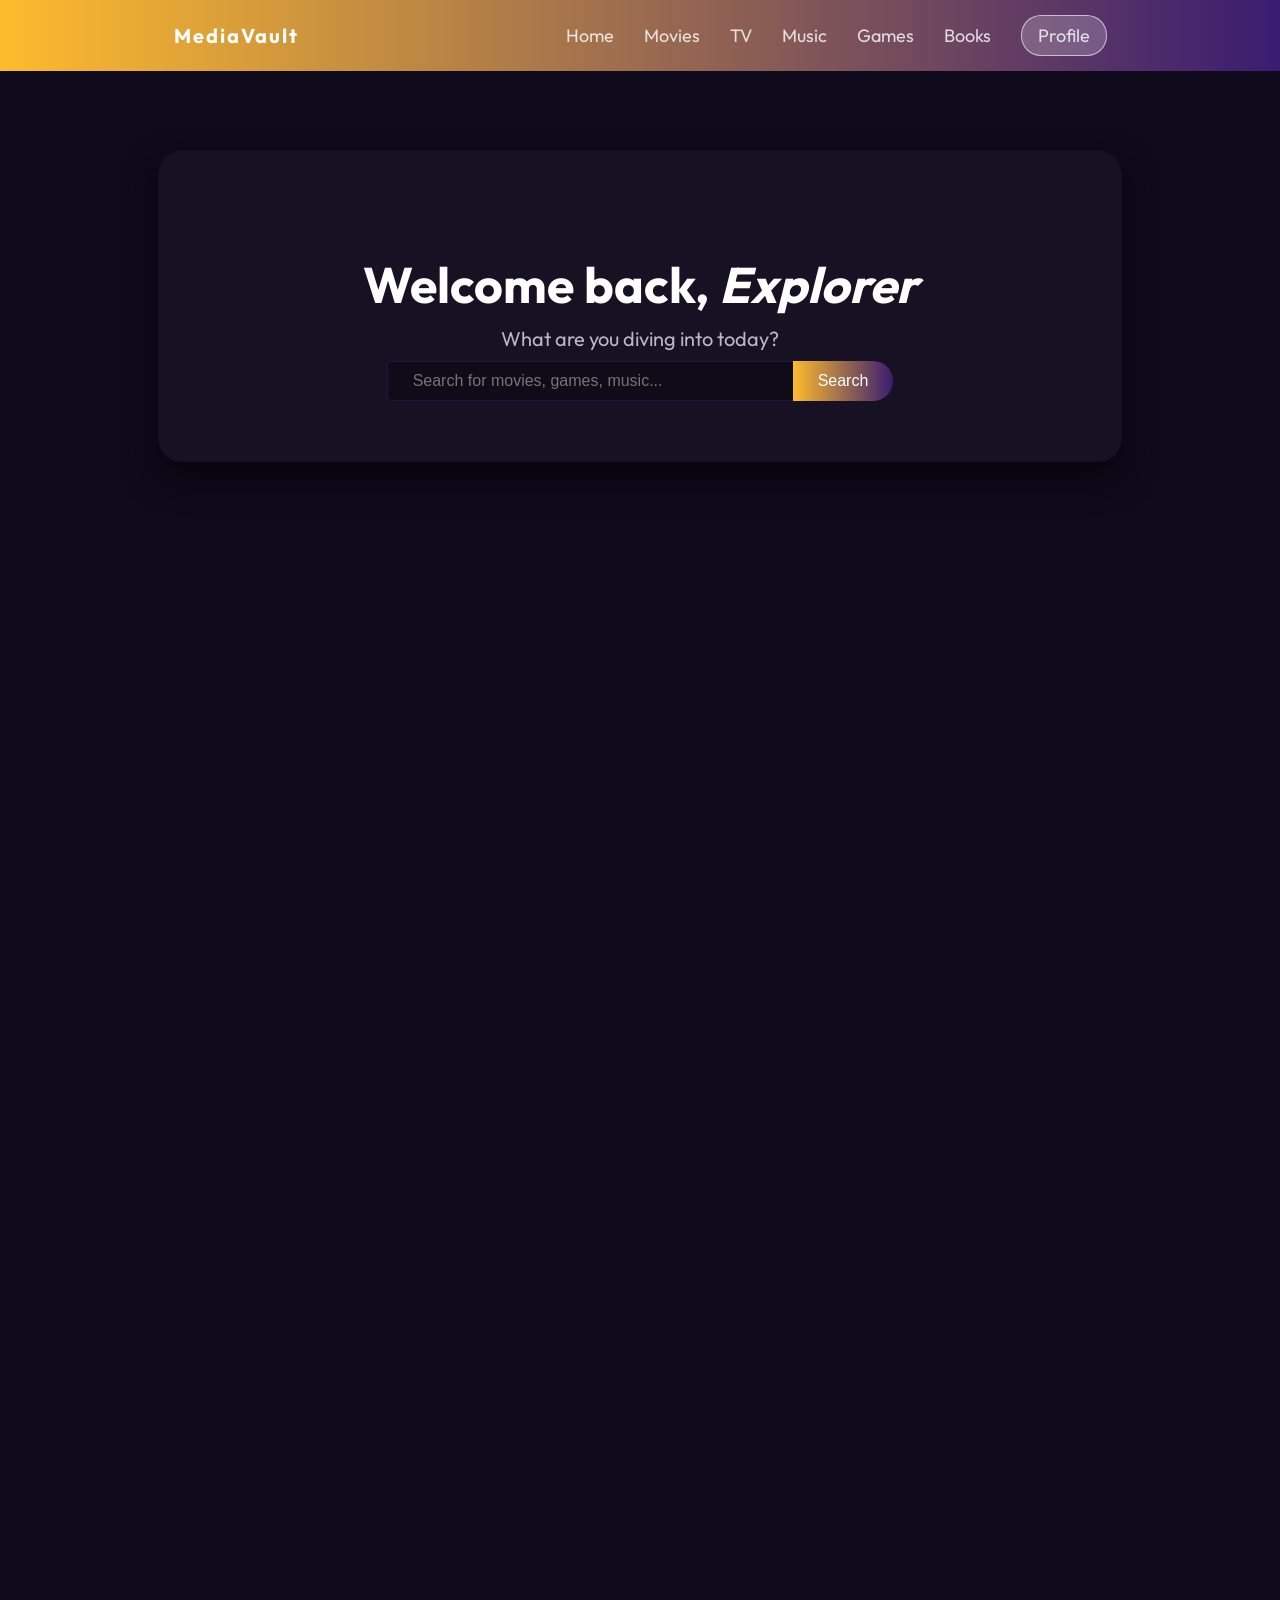
<file: index.html>
<!DOCTYPE html>
<html>
    <head>
        <title>Media Vault</title>
        <link rel="stylesheet" href="styles/general.css">
        <link rel="stylesheet" href="styles/header.css">
        <link rel="stylesheet" href="styles/index.css">
        <link rel="preconnect" href="https://fonts.googleapis.com">
        <link rel="preconnect" href="https://fonts.gstatic.com" crossorigin>
        <link href="https://fonts.googleapis.com/css2?family=Outfit:wght@100..900&display=swap" rel="stylesheet">
    </head>
    <body>
        <header class="site-header">
            <nav class="navbar">
                <div class="logo">
                    MediaVault
                </div>
                <div class="nav-links">
                    <a href="index.html" class="link">Home</a>
                    <a href="movies.html" class="link">Movies</a>
                    <a href="tv.html" class="link">TV</a>
                    <a href="music.html" class="link">Music</a>
                    <a href="games.html" class="link">Games</a>
                    <a href="books.html" class="link">Books</a>
                    <a href="profile.html" class="link profile-link">Profile</a>
                </div>
            </nav>
        </header>
        <main class="dashboard-container">
            <section class="welcome-section">
                <h1>Welcome back, <span class="highlight-text">Explorer</span></h1>
                <p>What are you diving into today?</p>
                <div class="search-bar-container">
                    <input type="text" placeholder="Search for movies, games, music..." class="main-search">
                    <button class="search-button">Search</button>
                </div>
            </section>
        </main>
    </body>
</html>
</file>
<file: styles/general.css>
body{
    font-family: Outfit;
    background-color: #0f0a1c;
    color: white;
    height: 3000px;
}
p{
    margin-top: 0;
    margin-bottom: 0;
}
</file>
<file: styles/header.css>
.navbar{
    position: fixed;
    top: 0;
    left: 0;
    right: 0;
    display: flex;
    flex-direction: row;
    justify-content: space-around;
    align-items: center;
    z-index: 100;
    background: linear-gradient(90deg, #FDBB2D 0%, #3a1c71 100%);
    padding: 15px 40px;
}
.logo{
    color: white;
    font-weight: bold;
    letter-spacing: 2px;
    font-size: 20px;
    cursor: pointer;
}
.nav-links{
    display: flex;
    flex-direction: row;
    align-items: center;
    gap: 30px;
}
.link{
    text-decoration: none;
    color: rgba(255,255,255,0.8);
    font-size: 18px;
    transition: color 0.15s;
}
.link:hover{
    color: white;
}
.profile-link{
    background-color: rgba(255,255,255,0.2);
    padding: 8px 16px;
    border-radius: 20px;
    border: 1px solid rgba(255,255,255,0.6);
    transition: background-color 0.15s, color 0.15s;
}
.profile-link:hover{
    background-color: white;
    color: #3a1c71;
}
</file>
<file: styles/index.css>
.dashboard-container{
    text-align: center;
    margin: 150px;
}
.welcome-section{
    display: flex;
    flex-direction: column;
    justify-content: center;
    align-items: center;
    background: rgba(255,255,255,0.03);
    border: 1px solid rgba(0,0,0,0.1);
    box-shadow: 0 15px 35px rgba(0,0,0,0.6);
    padding: 60px;
    border-radius: 24px;
}
.welcome-section h1{
    margin-bottom: 10px;
    font-size: 50px;
}
.highlight-text{
    font-style: italic;
}
.welcome-section p{
    color: rgba(255,255,255,0.7);
    font-size: 20px;
    margin-bottom: 10px;
}
.search-bar-container{
    display: flex;
    flex-direction: row;
    align-items: center;
}
.main-search{
    padding: 10px 25px;
    width: 375px;
    font-size: 16px;
    background-color: rgba(0,0,0,0.3);
    color: white;
    border: 1px solid rgba(58,28,113,0.5);
    border-radius: 4px;
    border-right: none;
    outline: none;
    transition: border-color 0.15s;
}
.main-search:focus{
    border-color: #fdbb2d;
}
.search-button{
    padding: 11px 25px;
    border-radius: 0 40px 40px 0;
    margin-left: -20px;
    border: none;
    cursor: pointer;
    font-size: 16px;
    background: linear-gradient(90deg, #FDBB2D 0%, #3a1c71 100%);
    color: white;
    transition: box-shadow 0.15s;
}
.search-button:hover{
    box-shadow: 0 0 20px rgba(253, 187, 45, 0.6);
}
</file>
